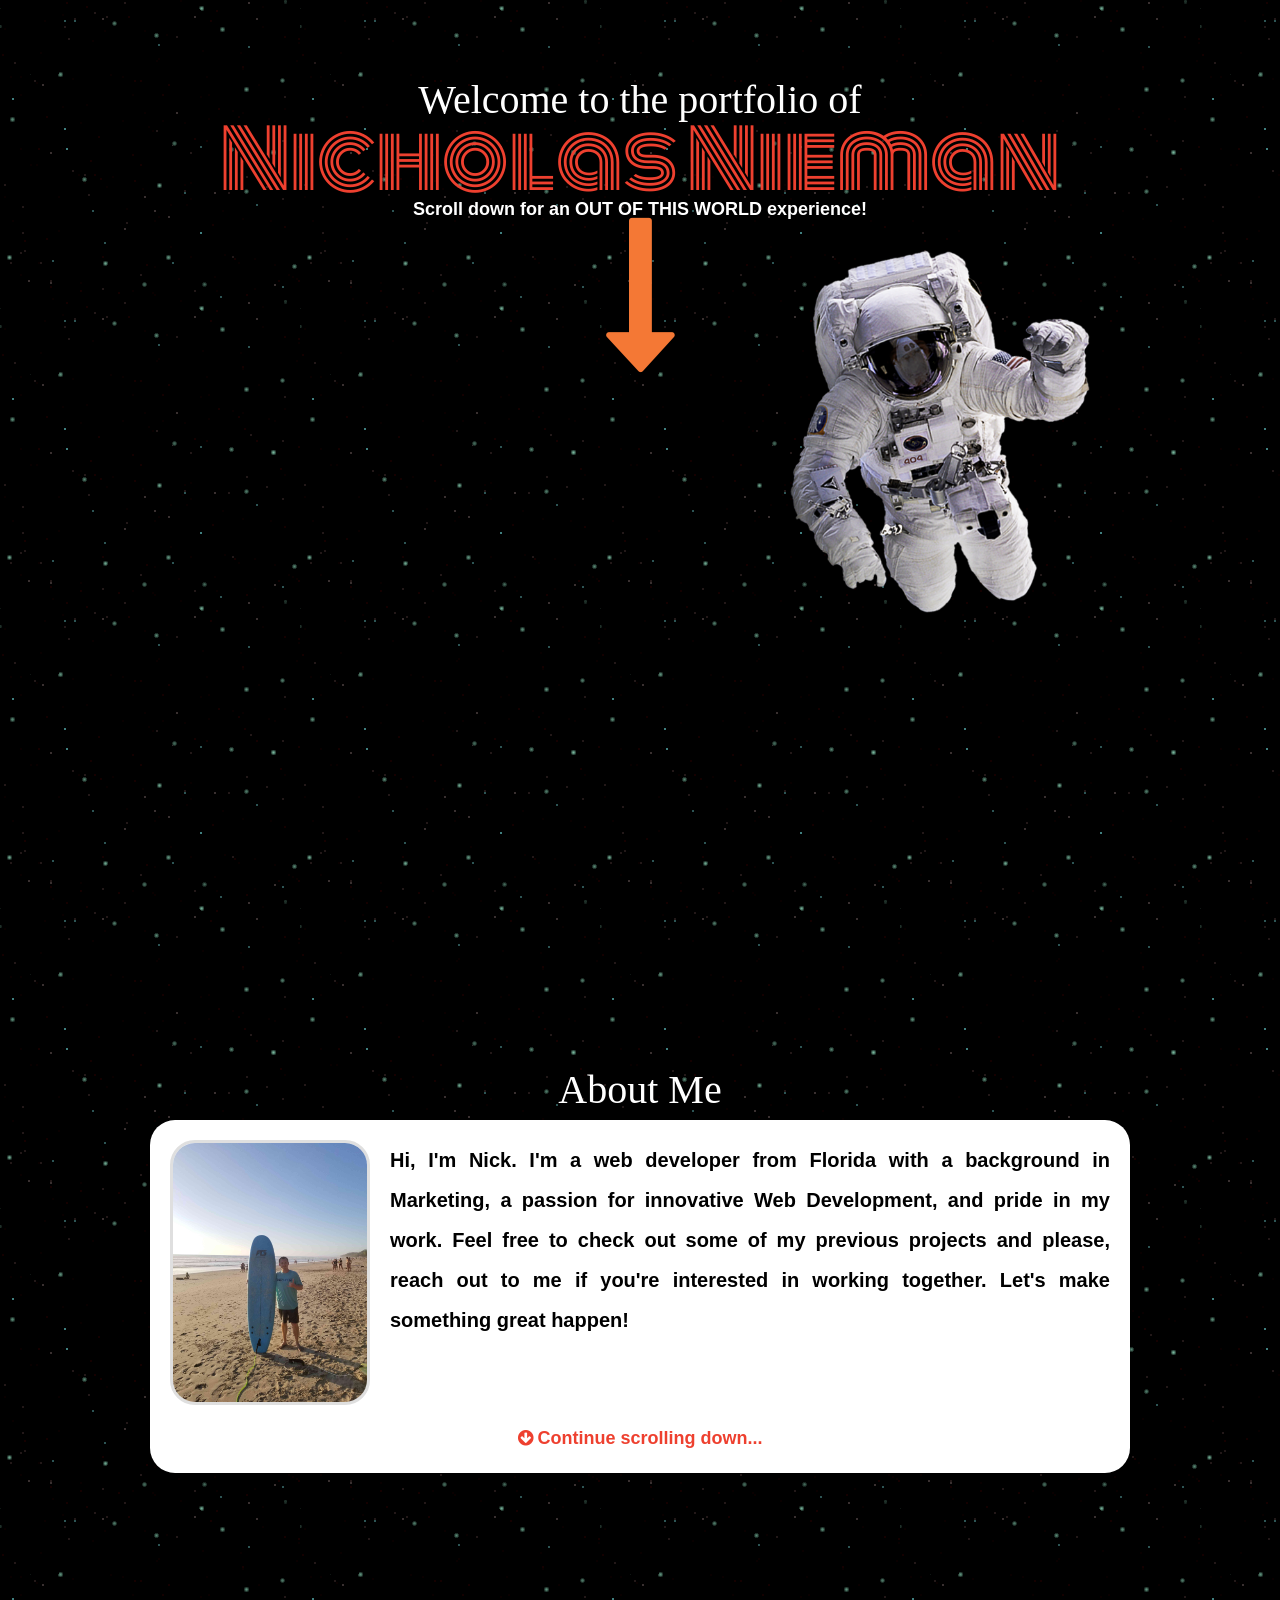
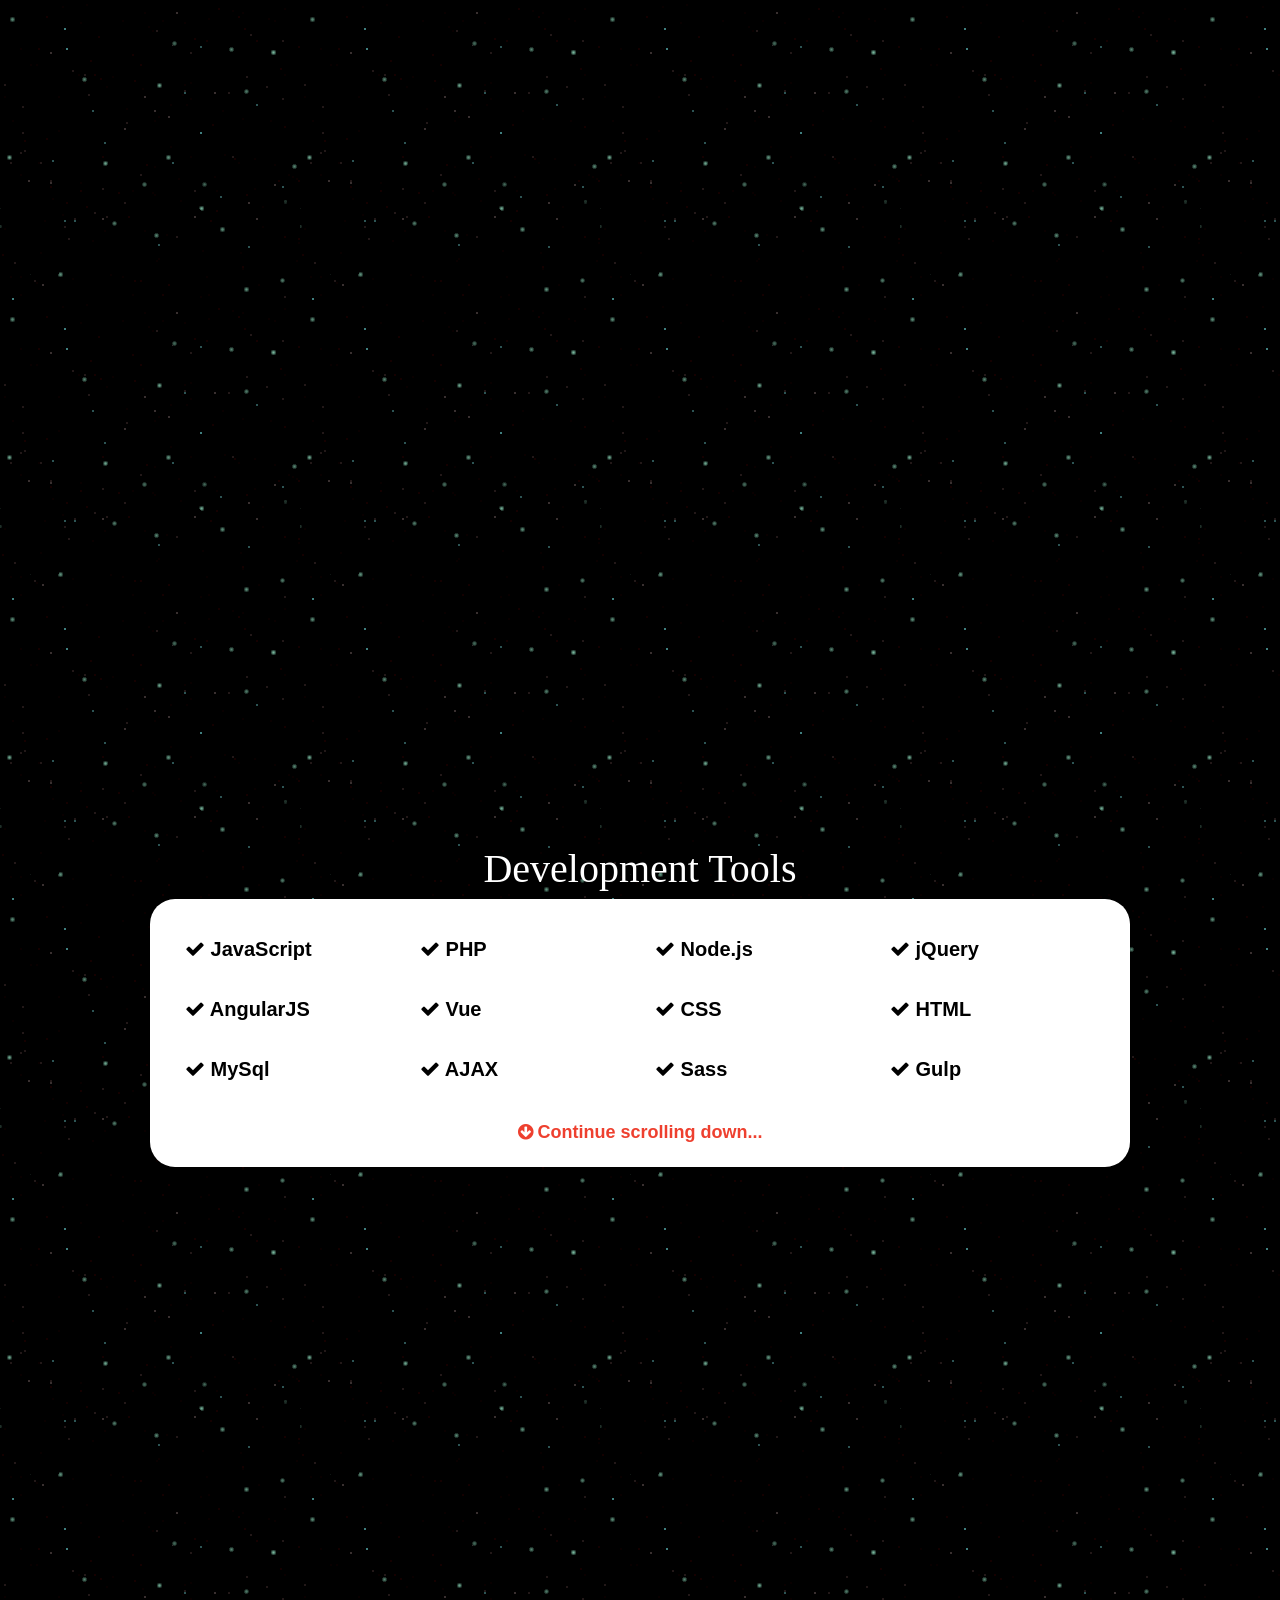
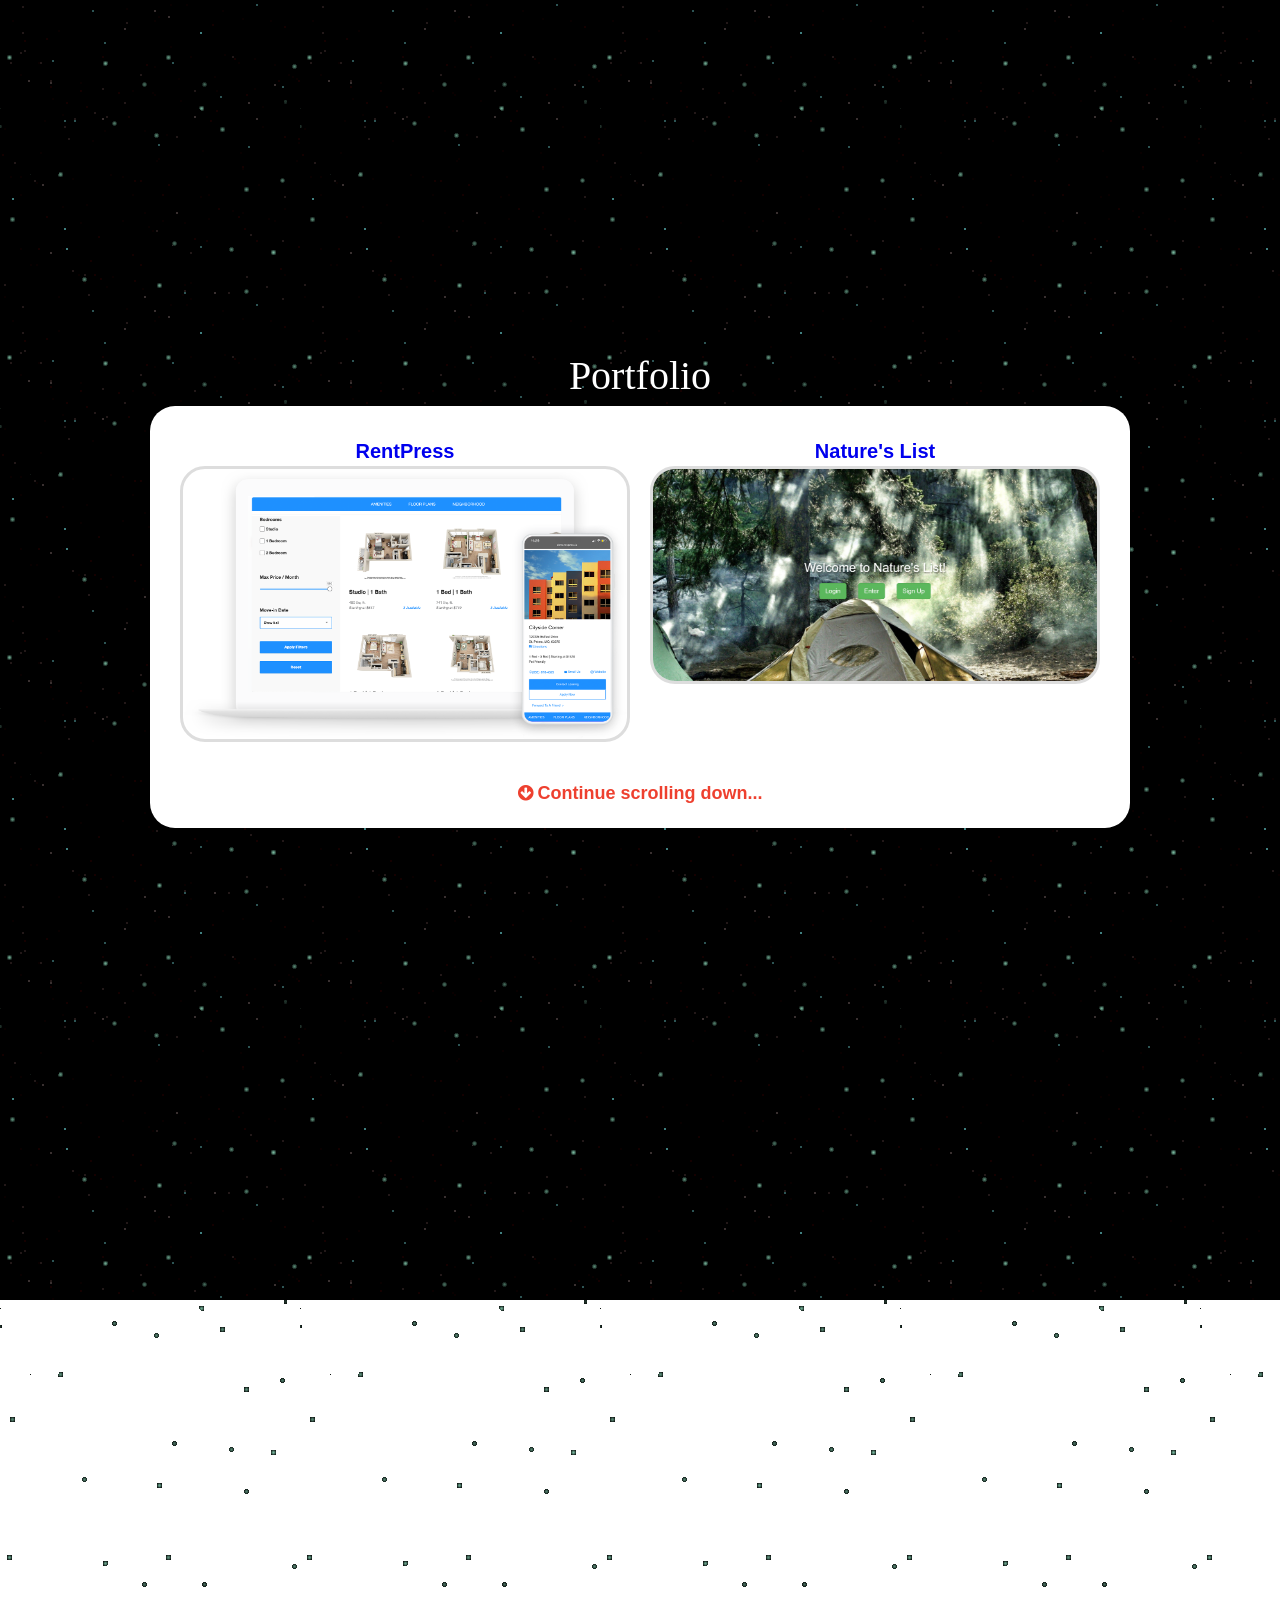
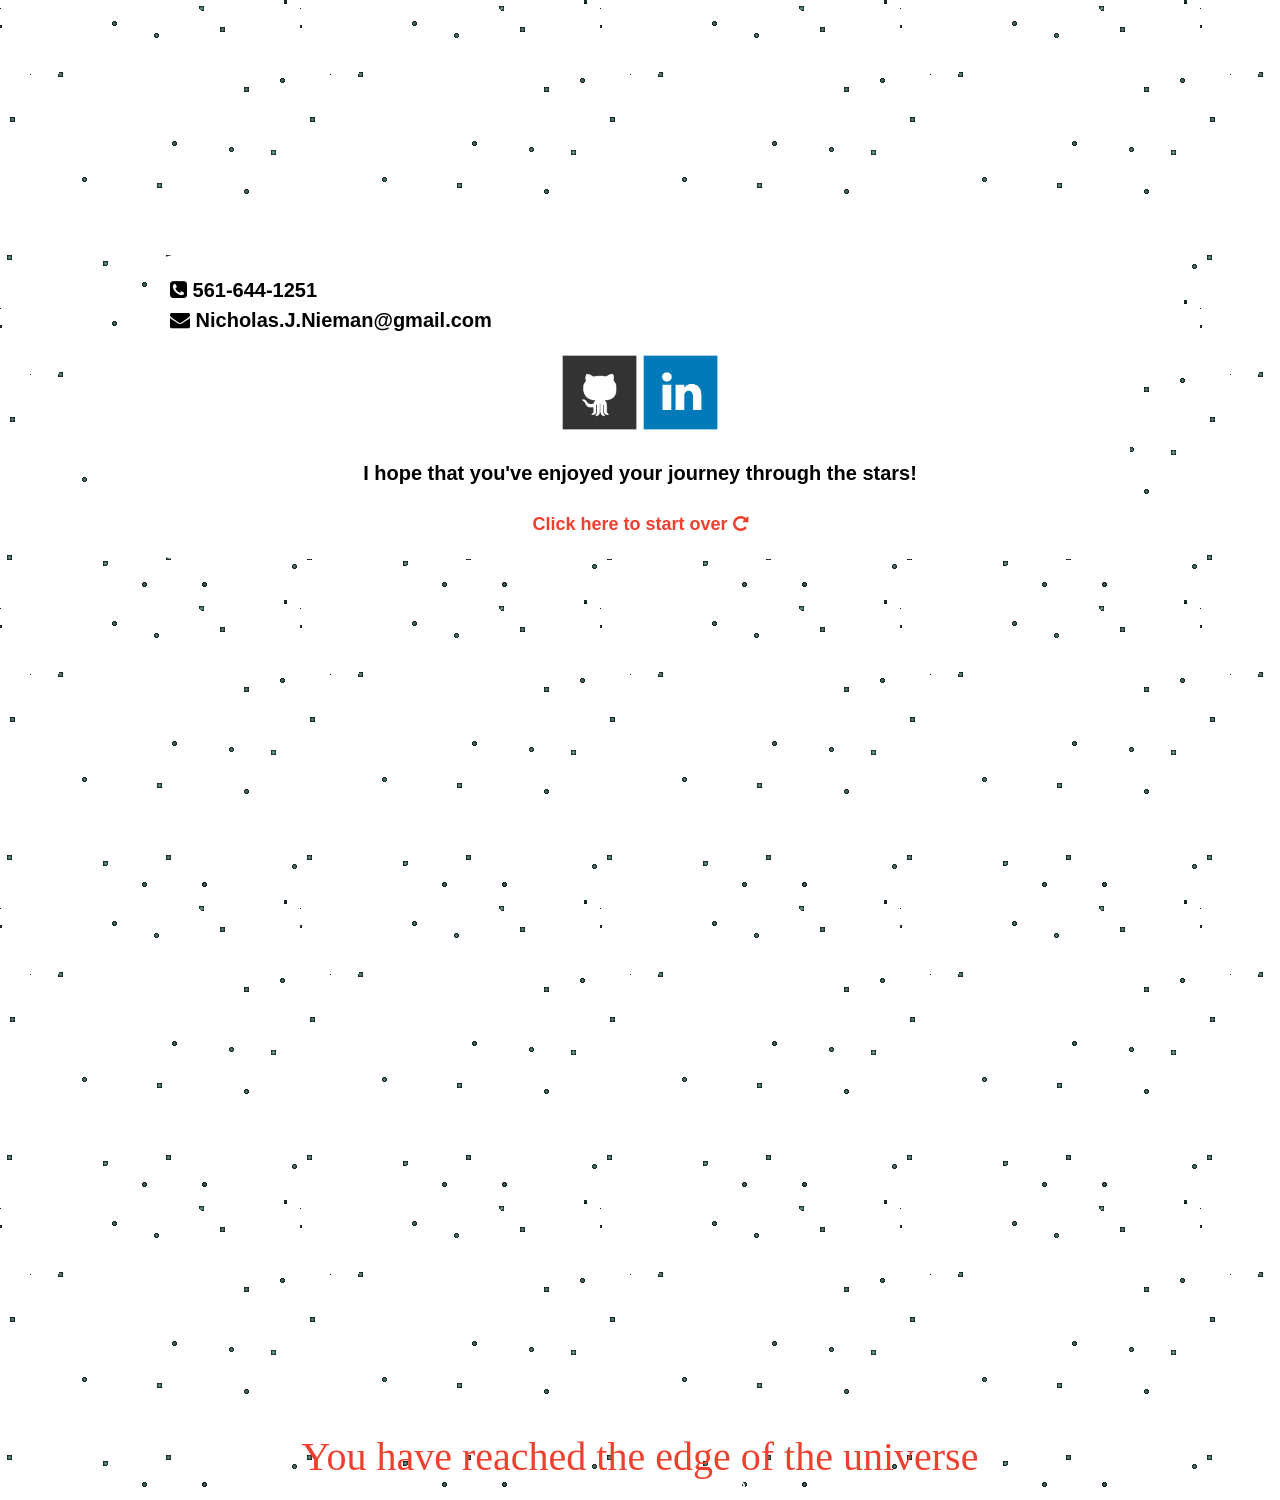
<file: index.html>
<!DOCTYPE html>
<html lang="en">

<head>
    <meta charset="UTF-8">
    <meta name="description" content="Welcome to the portfolio of Nicholas Nieman">
    <title> The Portfolio of Nicholas Nieman</title>
    <meta name="viewport" content="width=device-width, initial-scale=1.0, maximum-scale=1.0, user-scalable=no">
    <link rel="stylesheet" type="text/css" href="assets/css/reset.css">
    <link rel="stylesheet" href="https://fonts.googleapis.com/css?family=Baloo+Chettan|Monoton">
    <link rel="stylesheet" href="https://maxcdn.bootstrapcdn.com/font-awesome/4.7.0/css/font-awesome.min.css">
    <link rel="stylesheet" type="text/css" href="assets/css/style.css">
    <link rel="icon" type="text/css" href="assets/images/icon.ico">
</head>

<body>
    <div class="layer" id="l1"></div>
    <div class="layer" id="l2"></div>
    <div class="layer" id="l3">
        <img src="assets/images/shooting-star.png" id="shooting-star">
        <footer>
            <h2>You have reached the edge of the universe</h2>
            <p id="copyright">Copyright &copy; 2020 Nicholas Nieman</p>
        </footer>
    </div>
    <div class="layer" id="l4">
        <div class="container">
            <img src="assets/images/astronaut.png" id="astronaut" class="slide-left">
        </div>
    </div>
    <div class="layer">
        <div class="container">
            <h2 id="welcome" class="slide-right">Welcome to the portfolio of </h2>
            <h1 id="name" class="slide-left">Nicholas Nieman</h1>
            <div id=arrow-container class="slide-right">
                <p id="arrow-directions">Scroll down for an OUT OF THIS WORLD experience!</p>
                <span class="fa fa-long-arrow-down" id="arrow"></span>
            </div>
            <div id="bio">
                <h2>About Me</h2>
                <div class="info-box">
                    <div class="clearfix">
                        <img src="assets/images/profile.jpg" id="bio-image">
                        <p id="bio-description">Hi, I'm Nick. I'm a web developer from Florida with a background in Marketing, a passion for innovative Web Development, and pride in my work. Feel free to check out some of my previous projects and please, reach out to me if you're interested in working together. Let's make something great happen!</p>
                    </div>
                    <p class="directions"><span class="fa fa-arrow-circle-down"></span> Continue scrolling down...</p>
                </div>
            </div>
            <img src="assets/images/ufo.png" id="ufo">
            <div id="dev-tools">
                <h2>Development Tools</h2>
                <div class="info-box">
                    <div id="tool-display" class="clearfix">
                        <p class="tool"><span class="fa fa-check"></span> JavaScript</p>
                        <p class="tool"><span class="fa fa-check"></span> PHP</p>
                        <p class="tool"><span class="fa fa-check"></span> Node.js</p>
                        <p class="tool"><span class="fa fa-check"></span> jQuery</p>
                        <p class="tool"><span class="fa fa-check"></span> AngularJS</p>
                        <p class="tool"><span class="fa fa-check"></span> Vue</p>
                        <p class="tool"><span class="fa fa-check"></span> CSS</p>
                        <p class="tool"><span class="fa fa-check"></span> HTML</p>
                        <p class="tool"><span class="fa fa-check"></span> MySql</p>
                        <p class="tool"><span class="fa fa-check"></span> AJAX</p>
                        <p class="tool"><span class="fa fa-check"></span> Sass</p>
                        <p class="tool"><span class="fa fa-check"></span> Gulp</p>
                    </div>
                    <p class="directions"><span class=" fa fa-arrow-circle-down"></span> Continue scrolling down...</p>
                </div>
            </div>
            <img src="assets/images/rocket.png" id="rocket">
            <div id="portfolio">
                <h2>Portfolio</h2>
                <div class="info-box grid">
               <div class="project">
                    <a href="https://wordpress.org/plugins/rentpress/" target="_blank">
                        <h3>RentPress</h3>
                        <img src="assets/images/rentpress.png" class="thumbnail">
                    </a>
                </div>
                <div class="project">
                        <a href="https://natureslist.herokuapp.com" target="_blank">
                            <h3>Nature's List</h3>
                            <img src="assets/images/natures-list.jpg" class="thumbnail">
                        </a>
                    </div>
                    <p class="directions"><span class="fa fa-arrow-circle-down"></span> Continue scrolling down...</p>
                </div>
            </div>
            <img src="assets/images/x-wing.png" id="x-wing">
            <div id="contact">
                <h2>Connect with Me</h2>
                <div class="info-box">
                    <div id="contact-1">
                        <ul>
                            <li><span class="fa fa-phone-square"></span> 561-644-1251</li>
                            <li><span class="fa fa-envelope"></span> Nicholas.J.Nieman@gmail.com</li>
                        </ul>
                    </div>
                    <div id="contact-2">
                        <a href="https://github.com/nicholasnieman" target="_blank"><img src="assets/images/github.png" class="social"></a>
                        <a href="https://www.linkedin.com/in/nicholas-nieman-33bb98aa/" target="_blank"><img src="assets/images/linkedin.png" class="social"></a>
                    </div>
                    <p id="final-message">I hope that you've enjoyed your journey through the stars!</p>
                    <a href="" id="restart">Click here to start over <span class="fa fa-repeat"></span></a>
                </div>
            </div>
            <img src="assets/images/tiefighter.png" id="tie-fighter">
        </div>
    </div>
    <script type="text/javascript" src="assets/javascript/logic.js"></script>
</body>

</html>
</file>
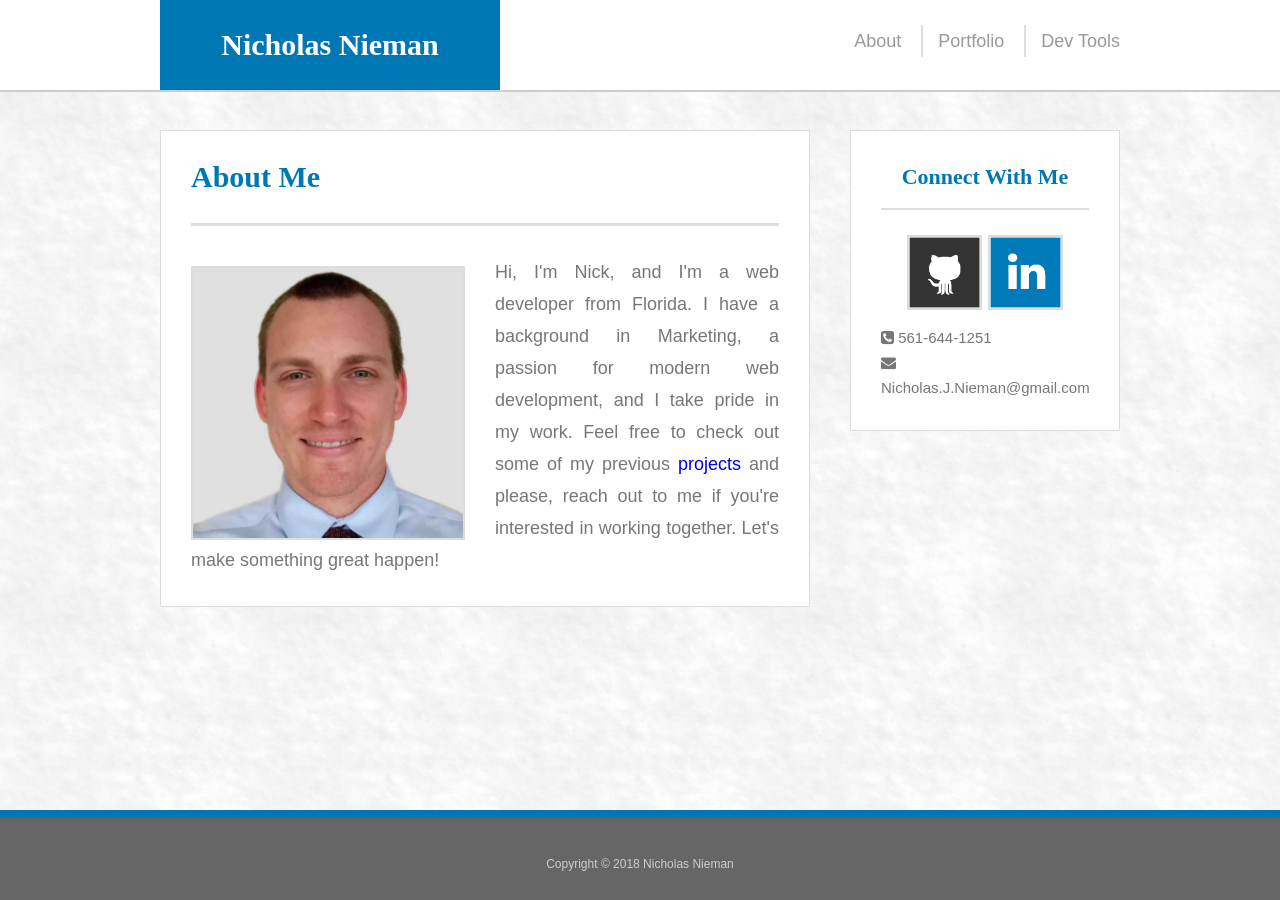
<file: projects/basic-portfolio/index.html>
<!DOCTYPE html>
<html lang="en">

<head>
    <meta charset="UTF-8">
    <meta name="description" content="Welcome to the portfolio of Nicholas Nieman">
    <title>About | Nicholas Nieman</title>
    <meta name="viewport" content="width=device-width, initial-scale=1.0">
    <link rel="stylesheet" type="text/css" href="assets/css/reset.css">
    <link rel="stylesheet" href="https://maxcdn.bootstrapcdn.com/font-awesome/4.7.0/css/font-awesome.min.css">
    <link rel="stylesheet" type="text/css" href="assets/css/style.css">
    <link rel="icon" type="text/css" href="assets/images/icon.ico">
</head>

<body>
    <header>
        <div class="container">
            <a id="logo" href="index.html">Nicholas Nieman</a>
            <nav>
                <a href="index.html">About</a>
                <a href="portfolio.html">Portfolio</a>
                <a href="tools.html">Dev Tools</a>
            </nav>
        </div>
    </header>
    <div id="main-container" class="container clearfix">
        <section id="main-section">
            <h1>About Me</h1>
            <img src="assets/images/bio-image.jpg" id="bio-image">
            <p id="bio-description">Hi, I'm Nick, and I'm a web developer from Florida. I have a background in Marketing, a passion for modern web development, and I take pride in my work. Feel free to check out some of my previous <a href="portfolio.html">projects</a> and please, reach out to me if you're interested in working together. Let's make something great happen!</p>
        </section>
        <section id="sidebar">
            <h2>Connect With Me</h2>
            <a href="https://github.com/nicholasnieman" target="_blank"><img class="social" src="assets/images/github-128.png" /></a>
            <a href="https://www.linkedin.com/in/nicholas-nieman-33bb98aa/" target="_blank"><img class="social" src="assets/images/linkedin-128.png" /></a>
            <ul>
                <li><span class="fa fa-phone-square"></span> 561-644-1251</li>
                <li><span class="fa fa-envelope"></span> Nicholas.J.Nieman@gmail.com</li>
            </ul>
        </section>
    </div>
    <footer>
        <div>Copyright &copy; 2018 Nicholas Nieman</div>
    </footer>
</body>
</file>
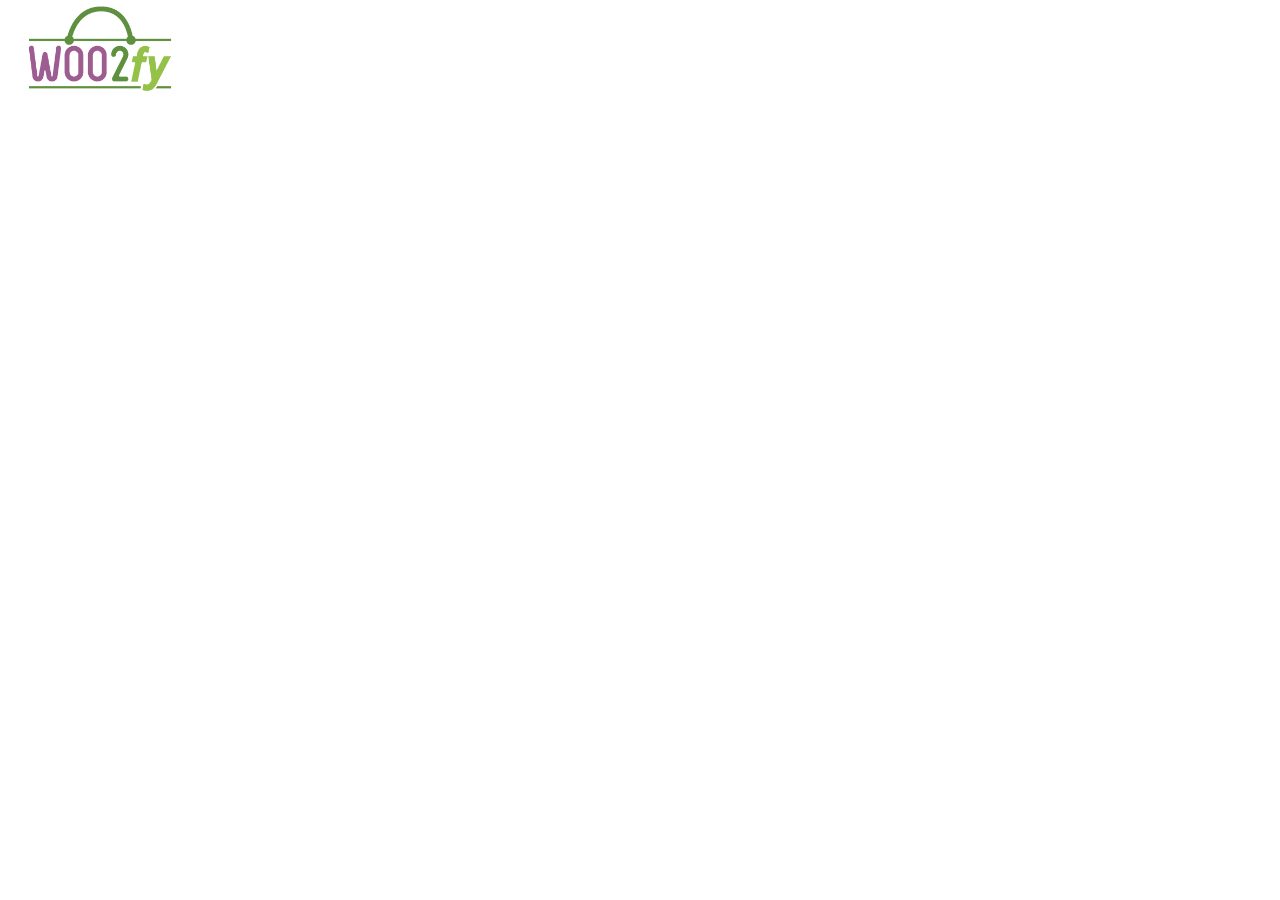
<file: projects/woo2fy/index.html>
<!DOCTYPE html>
<html>
	<head>
		<meta charset="utf-8">
		<meta http-equiv="X-UA-Compatible" content="IE=edge">
		<meta name="viewport" content="width=device-width, initial-scale=1.0">
		<title>Woo2fy</title>
		<meta name="keywords" content="">
	    <meta name="description" content="">
	    <link rel="icon" href="assets/images/icon.ico" />
	    <link rel="apple-touch-icon" href="assets/images/icon.ico">
	    <link rel="stylesheet" href="assets/css/reset.css">
	    <link rel="stylesheet" href="assets/css/style.css">
	</head>
	<body>
<img style="width:200px;" src="assets/images/logo.png">	
<script src="assets/javascript/logic.js"></script>
	</body>
</html>
</file>
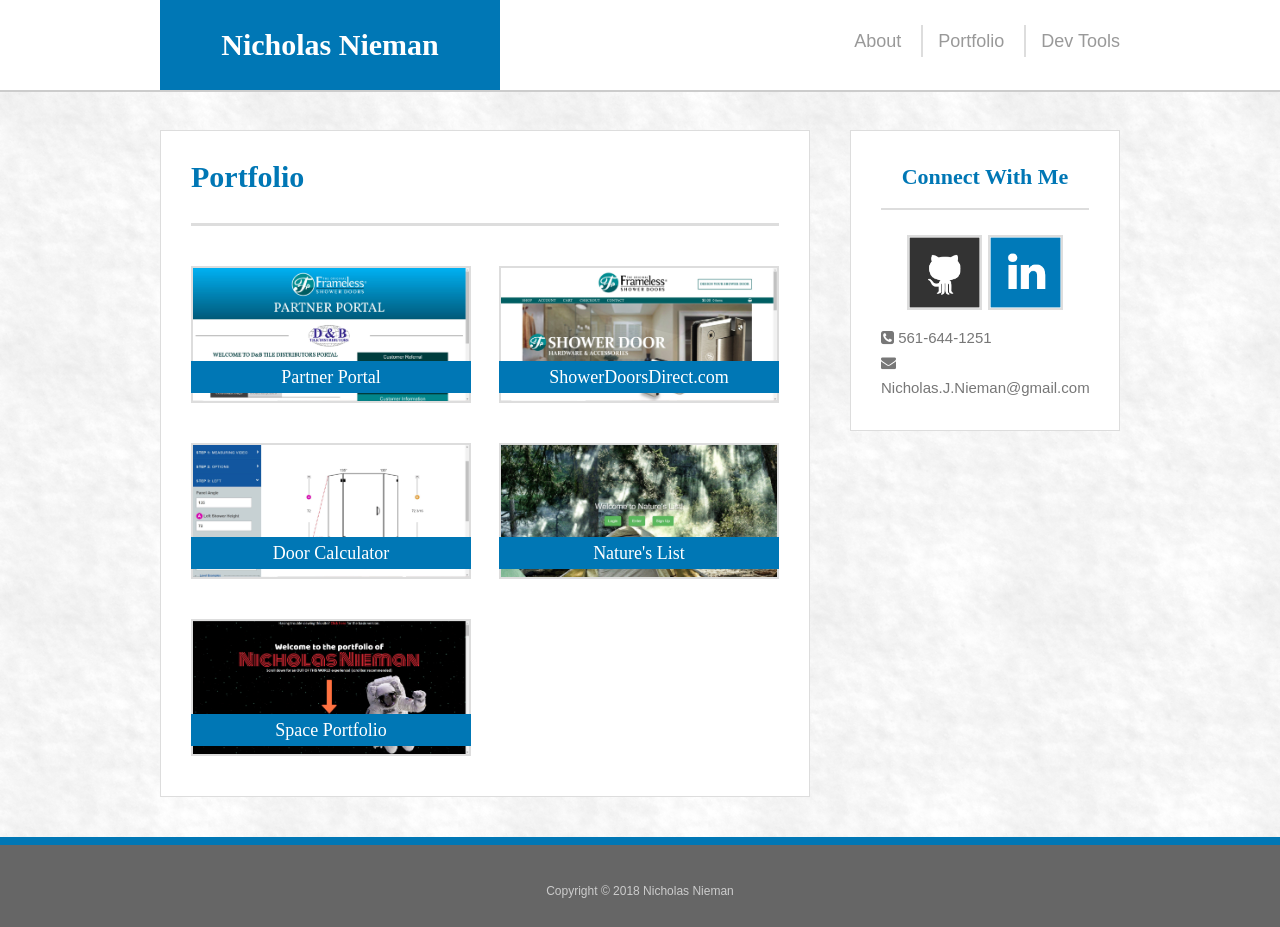
<file: projects/basic-portfolio/portfolio.html>
<!DOCTYPE html>
<html lang="en">

<head>
    <meta charset="UTF-8">
    <title>About | Nicholas Nieman</title>
    <meta name="viewport" content="width=device-width, initial-scale=1.0">
    <link rel="stylesheet" type="text/css" href="assets/css/reset.css">
    <link rel="stylesheet" href="https://maxcdn.bootstrapcdn.com/font-awesome/4.7.0/css/font-awesome.min.css">
    <link rel="stylesheet" type="text/css" href="assets/css/style.css">
    <link rel="icon" type="text/css" href="assets/images/icon.ico">
</head>

<body>
    <header>
        <div class="container">
            <a id="logo" href="index.html">Nicholas Nieman</a>
            <nav>
                <a href="index.html">About</a>
                <a href="portfolio.html">Portfolio</a>
                <a href="tools.html">Dev Tools</a>
            </nav>
        </div>
    </header>
    <div id="main-container" class="container clearfix">
        <section id="main-section">
            <h1>Portfolio</h1>
            <div id="portfolio">
                <div class="example">
                    <a href="https://framelessshowerdoors.com/db" target="_blank">
                        <img src="assets/images/partner-portal.JPG">
                        <h3>Partner Portal</h3>
                    </a>
                </div>
                <div class="example">
                    <a href="https://showerdoorsdirect.com" target="_blank">
                        <img src="assets/images/shower-doors-direct.JPG" class="thumbnail">
                        <h3>ShowerDoorsDirect.com</h3>
                    </a>
                </div>
                <div class="example">
                    <img src="assets/images/door-calculator.JPG" class="thumbnail">
                    <h3>Door Calculator</h3>
                </div>
                <div class="example">
                    <a href="https://natureslist.herokuapp.com" target="_blank">
                        <img src="assets/images/natures-list.jpg" class="thumbnail">
                        <h3>Nature's List</h3>
                    </a>
                </div>                
                <div class="example">
                    <a href="http://nicholasnieman.com" target="_blank">
                        <img src="assets/images/space-portfolio.JPG" class="thumbnail">
                        <h3>Space Portfolio</h3>
                    </a>
                </div>
            </div>
        </section>
        <section id="sidebar">
            <h2>Connect With Me</h2>
            <a href="https://github.com/nicholasnieman" target="_blank"><img class="social" src="assets/images/github-128.png" /></a>
            <a href="https://www.linkedin.com/in/nicholas-nieman-33bb98aa/" target="_blank"><img class="social" src="assets/images/linkedin-128.png" /></a>
            <ul>
                <li><span class="fa fa-phone-square"></span> 561-644-1251</li>
                <li><span class="fa fa-envelope"></span> Nicholas.J.Nieman@gmail.com</li>
            </ul>
        </section>
    </div>
    <footer>
        <div>Copyright &copy; 2018 Nicholas Nieman</div>
    </footer>
</body>

</html>
</file>
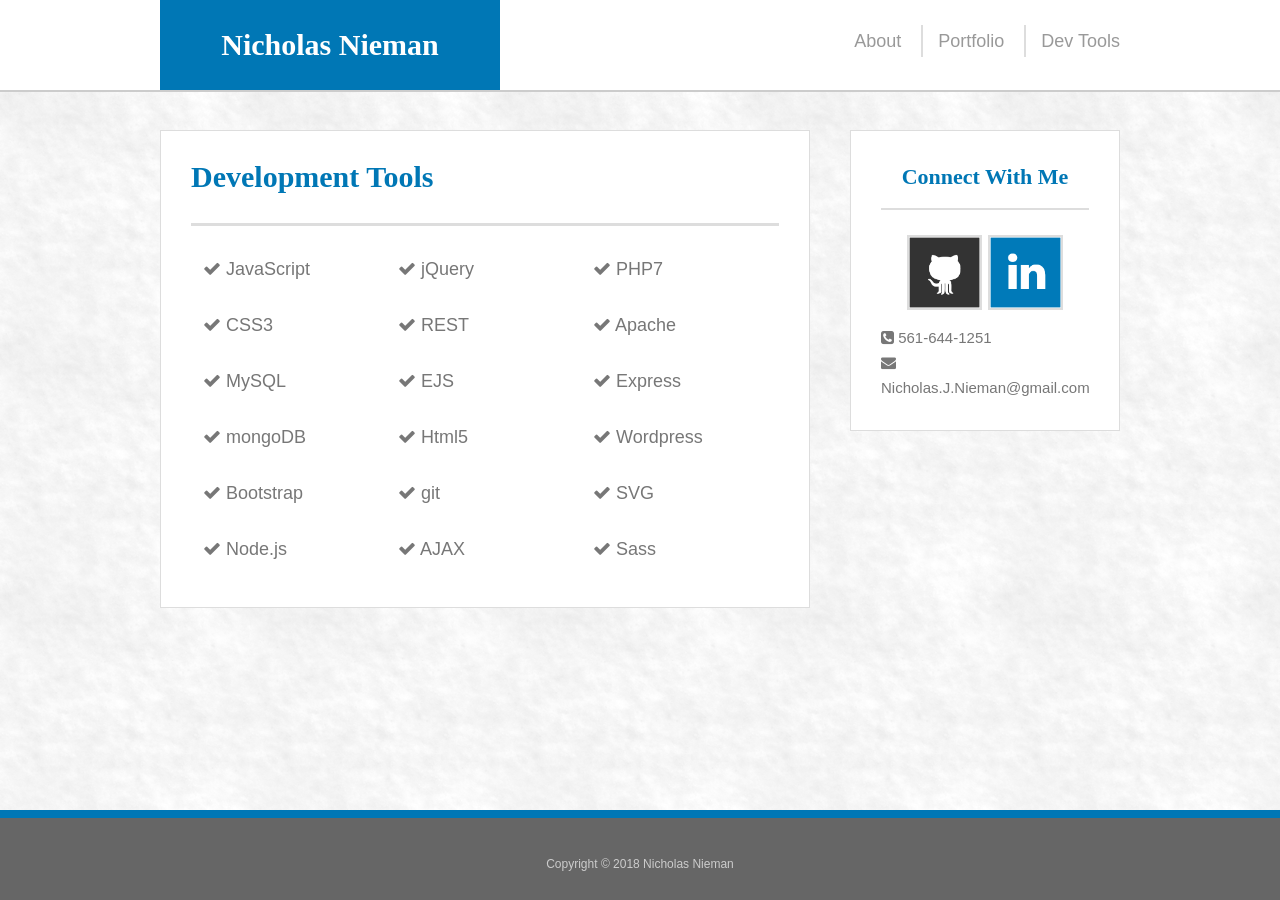
<file: projects/basic-portfolio/tools.html>
<!DOCTYPE html>
<html lang="en">

<head>
    <meta charset="UTF-8">
    <title>About | Nicholas Nieman</title>
    <meta name="viewport" content="width=device-width, initial-scale=1.0">
    <link rel="stylesheet" type="text/css" href="assets/css/reset.css">
    <link rel="stylesheet" href="https://maxcdn.bootstrapcdn.com/font-awesome/4.7.0/css/font-awesome.min.css">
    <link rel="stylesheet" type="text/css" href="assets/css/style.css">
    <link rel="icon" type="text/css" href="assets/images/icon.ico">
</head>

<body>
    <header>
        <div class="container">
            <a id="logo" href="index.html">Nicholas Nieman</a>
            <nav>
                <a href="index.html">About</a>
                <a href="portfolio.html">Portfolio</a>
                <a href="tools.html">Dev Tools</a>
            </nav>
        </div>
    </header>
    <div id="main-container" class="container clearfix">
        <section id="main-section">
            <h1>Development Tools</h1>
            <div id="tool-display" class="clearfix">
                <p class="tool"><span class="fa fa-check"></span> JavaScript</p>
                <p class="tool"><span class="fa fa-check"></span> jQuery</p>
                <p class="tool"><span class="fa fa-check"></span> PHP7</p>
                <p class="tool"><span class="fa fa-check"></span> CSS3</p>
                <p class="tool"><span class="fa fa-check"></span> REST</p>
                <p class="tool"><span class="fa fa-check"></span> Apache</p>
                <p class="tool"><span class="fa fa-check"></span> MySQL</p>
                <p class="tool"><span class="fa fa-check"></span> EJS</p>
                <p class="tool"><span class="fa fa-check"></span> Express</p>
                <p class="tool"><span class="fa fa-check"></span> mongoDB</p>
                <p class="tool"><span class="fa fa-check"></span> Html5</p>
                <p class="tool"><span class="fa fa-check"></span> Wordpress</p>
                <p class="tool"><span class="fa fa-check"></span> Bootstrap</p>
                <p class="tool"><span class="fa fa-check"></span> git</p>
                <p class="tool"><span class="fa fa-check"></span> SVG</p>
                <p class="tool"><span class="fa fa-check"></span> Node.js</p>
                <p class="tool"><span class="fa fa-check"></span> AJAX</p>
                <p class="tool"><span class="fa fa-check"></span> Sass</p>
            </div>
        </section>
        <section id="sidebar">
            <h2>Connect With Me</h2>
            <a href="https://github.com/nicholasnieman" target="_blank"><img class="social" src="assets/images/github-128.png" /></a>
            <a href="https://www.linkedin.com/in/nicholas-nieman-33bb98aa/" target="_blank"><img class="social" src="assets/images/linkedin-128.png" /></a>
            <ul>
                <li><span class="fa fa-phone-square"></span> 561-644-1251</li>
                <li><span class="fa fa-envelope"></span> Nicholas.J.Nieman@gmail.com</li>
            </ul>
        </section>
    </div>
    <footer>
        <div>Copyright &copy; 2018 Nicholas Nieman</div>
    </footer>
</body>

</html>
</file>
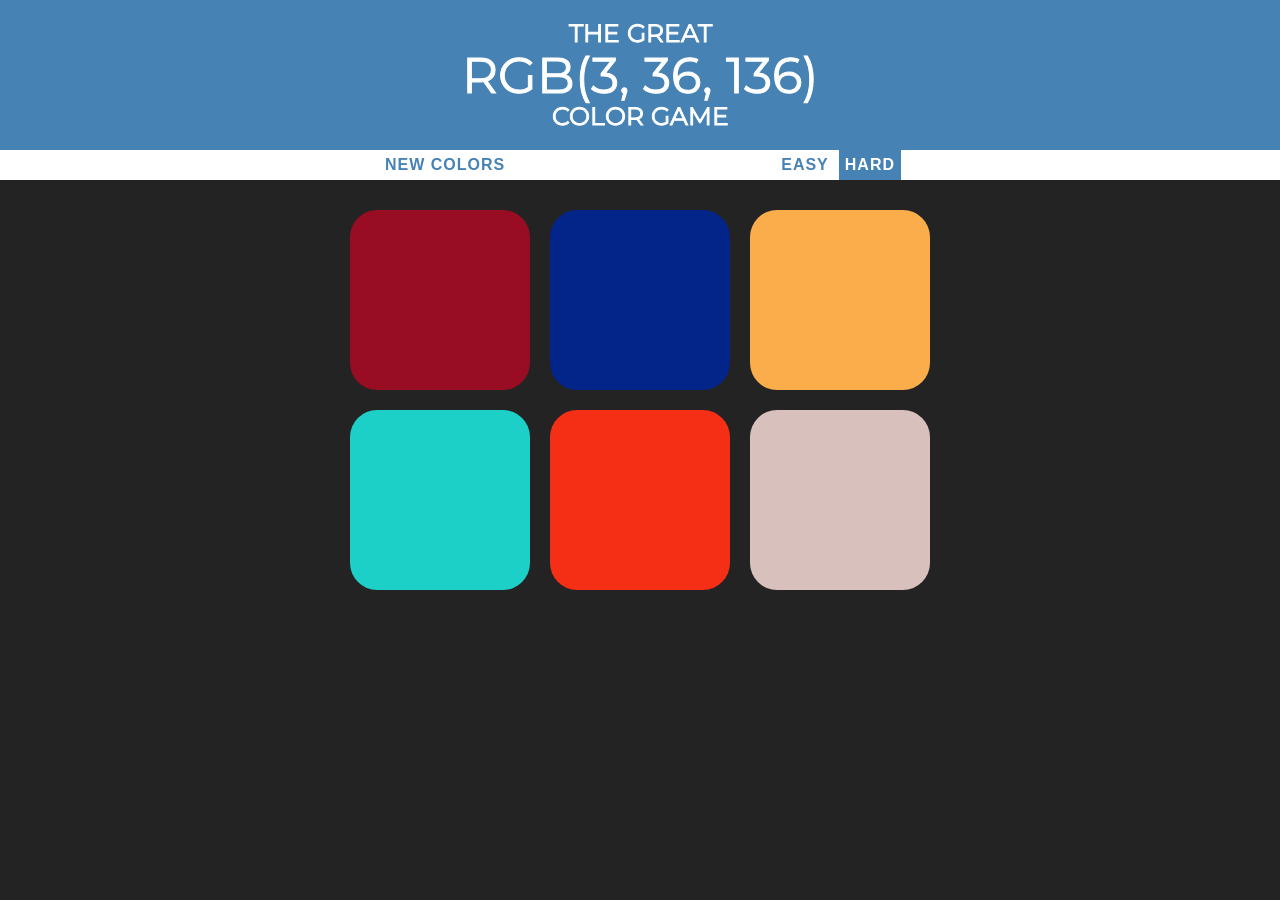
<file: projects/color-game/color-game.html>
<!DOCTYPE html>
<html lang="en">

<head>
    <meta charset="UTF-8">
    <title>Color Game</title>
    <link rel="stylesheet" href="assets/css/reset.css">
    <link href="https://fonts.googleapis.com/css?family=Montserrat" rel="stylesheet">
    <link rel="stylesheet" href="assets/css/colorGame.css">
</head>

<body>
    <h1>
        The Great
        <br>
        <span id="colorDisplay">RGB</span> 
        <br>
        Color Game
    </h1>
    <div id="stripe">
        <button id="reset">New Colors</button>
        <span id="message"></span>
        <button class="mode">Easy</button>
        <button class="mode selected">Hard</button>
    </div>
    <div id="container">
        <div class="square"></div>
        <div class="square"></div>
        <div class="square"></div>
        <div class="square"></div>
        <div class="square"></div>
        <div class="square"></div>
    </div>
    <script type="text/javascript" src="assets/javascript/colorGame.js"></script>
</body>

</html>
</file>
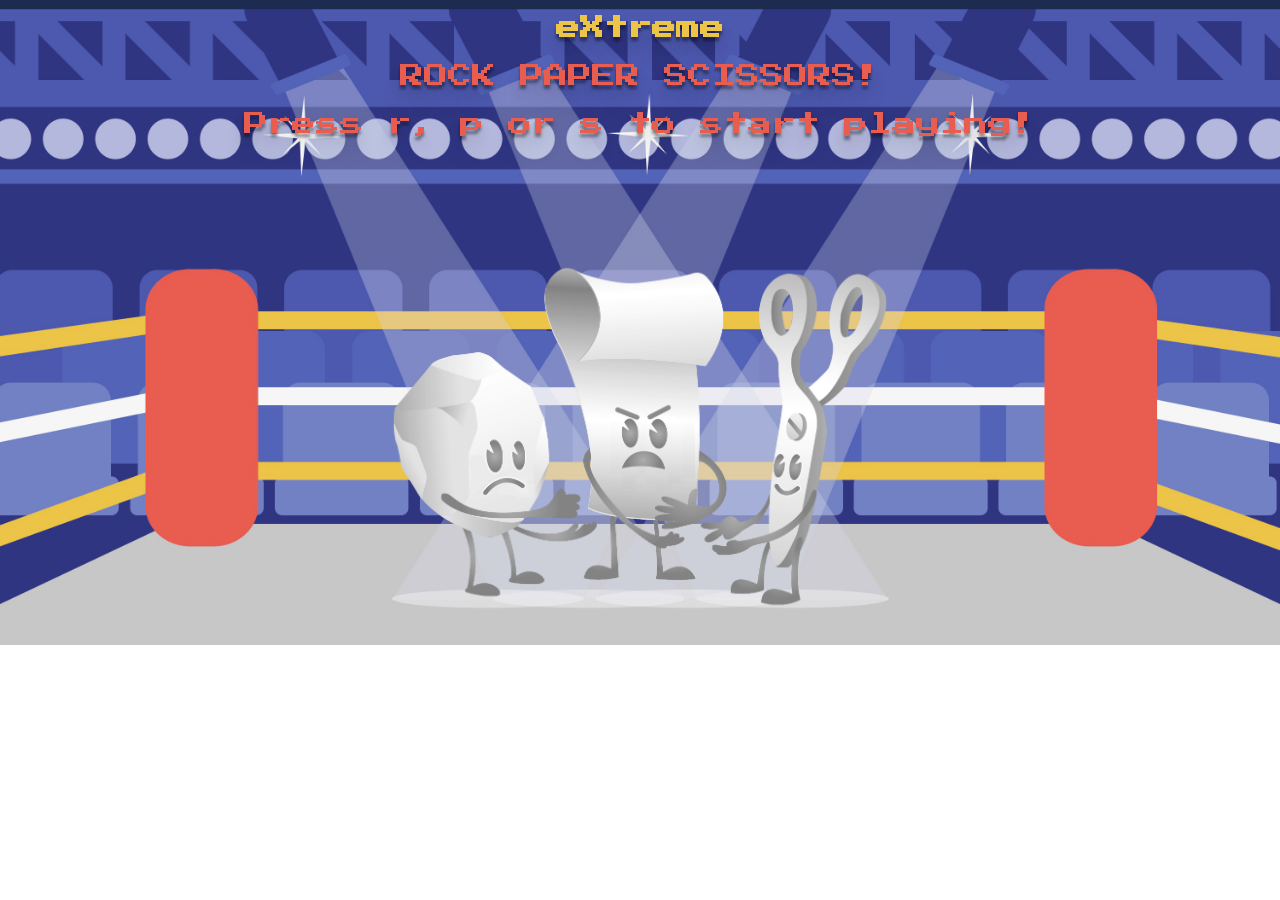
<file: projects/extremerps/eXtremeRPS.html>
<!DOCTYPE html>
<html lang="en-us">
	<head>
	    <meta charset="UTF-8">
	    <title>eXtreme RPS!</title>
	    <link href="https://fonts.googleapis.com/css?family=Press+Start+2P" rel="stylesheet">
	    <link rel="stylesheet" href="assets/css/style.css">
	</head>
	<h1>eXtreme</h1>
	<p>ROCK PAPER SCISSORS!</p>
	<body>
	    <div id="game">
	        <p>Press r, p or s to start playing!</p>
	    </div>
	    <img src="assets/images/characters.png" id="characters">
	    <script src="assets/javascript/logic.js"></script>
	</body>
</html>
</file>
<file: assets/css/style.css>
* {
    box-sizing: border-box;
}

html,
body {
    min-height: 100%;
    font-size: 20px;
}

body {
    font-family: "Calibri", "Helvetica Neue", Helvetica, sans-serif;
    text-align: center;
    overflow-y: scroll;
    overflow-x: hidden;
    color: #000000;
}

footer {
    position: absolute;
    bottom: 0;
    width: 100%;
    margin-bottom: .25em;
}

footer h2 {
    color: #ee402f;
}

h2 {
    color: #ffffff;
    font-family: 'Baloo Chettan', cursive;
    font-size: 2em;
}

a {
    text-decoration: none;
}

h3 {
    font-weight: 600;
    font-family: "Calibri", "Helvetica Neue", Helvetica, sans-serif;
}

/*======================================================
============CLASSES=====================================
======================================================*/

.directions {
    color: #ee402f;
    margin: 1em auto 0 auto;
    font-size: .9em;
    width: 100%;
}

.layer {
    width: 100%;
    height: 500%;
    position: absolute;
}

.info-box {
    line-height: 1.5em;
    background-color: #ffffff;
    border-radius: 25px;
    font-weight: 600;
    padding: 1em;
    display: block;
    margin-top: .5em;
}

.container {
    max-width: 980px;
    height: 100%;
    margin: 0 auto;
    clear: both;
}

.grid {
    display: flex;
    flex-wrap: wrap;
}

.clearfix:after {
    content: "";
    display: block;
    clear: both;
}

.tool {
    width: 235px;
    padding: 15px;
    text-align: left;
    float: left;
}

.project {
    opacity: 1;
    position: relative;
    margin: 10px;
}

.project:hover {
    opacity: .8;
}

.thumbnail {
    width: 450px;
    border-radius: 25px;
    border: 3px solid #ddd;
    cursor: pointer;
}

.social {
    width: 75px;
    margin: 20px auto;
}

.social:hover {
    cursor: pointer;
    opacity: .8;
}

.slide-left {
    position: relative;
    animation: slide-left .6s linear forwards;
}

.slide-right {
    position: relative;
    animation: slide-right .8s linear forwards;
}

.tie-fighter-fly {
    position: relative;
    animation: tie-fighter 2s linear forwards;
}

.x-wing-fly {
    position: relative;
    animation: x-wing 2s linear forwards;
}

.ufo-fly {
    position: relative;
    animation: ufo-fly 2.5s cubic-bezier(0, 1.54, 1, -0.18) forwards;
}

.rocket-blast {
    animation: rocket-blast 1s cubic-bezier(0.63, 0.03, 1, 1) forwards;
}

/*======================================================
============IDs=========================================
======================================================*/

#l1 {
    background-color: #000000;
}

#l2 {
    background: url("../images/space1.png");
}

#l3 {
    background: url("../images/space2.png");
    height: 700%;
}

#basic-portfolio {
    color: #ffffff;
    font-size: .9em;
    margin: 0;
}

#basic-redirect {
    text-decoration: none;
    color: #ee402f;
}

#welcome {
    margin-top: 80px;
}

#name {
    font-size: 4em;
    color: #ee402f;
    font-family: 'Monoton', cursive;
}

#arrow-container {
    height: 250px;
    margin: 0 auto;
}

#arrow-directions {
    color: #ffffff;
    font-size: .9em;
    font-weight: 600;
}

#arrow {
    font-size: 8em;
    color: #f47835;
    animation: arrow 2s ease-in-out .8s infinite;
}

#astronaut {
    position: relative;
    width: 300px;
    margin-top: 250px;
    margin-left: 600px;
}

#bio {
    margin: 620px auto 0 auto;
    max-width: 980px;
    visibility: hidden;
}

#bio-image {
    width: 200px;
    border-radius: 25px;
    float: left;
    margin-right: 20px;
    border: 3px solid #dfdfdf;
}

#bio-description {
    text-align: justify;
    line-height: 2;
}

#rocket {
    margin-top: 700px;
    width: 250px;
}

#dev-tools {
    margin-top: 250px;
    visibility: hidden;
}

#tool-display {
    margin: 0 auto;
}

#ufo {
    margin-top: 400px;
    visibility: hidden;
    width: 800;
}

#tie-fighter {
    visibility: hidden;
    margin-top: 200px;
}

#x-wing {
    visibility: hidden;
    margin-top: 200px;
}

#shooting-star {
    position: relative;
    visibility: hidden;
    top: 115px;
    animation: shooting-star .8s linear .8s forwards;
}

#contact {
    visibility: hidden;
    margin-top: 250px;
}

#contact-1 {
    text-align: left;
}

#final-message {
    margin: 0 auto 1em 0;
}

#restart {
    text-decoration: none;
    color: #ee402f;
    font-size: .9em;
}

#copyright {
    color: #ffffff;
    font-size: .9em;
}

/*======================================================
============KEYFRAMES===================================
======================================================*/

@keyframes shooting-star {
    from {
        right: 1100px;
        visibility: hidden;
    }
    to {
        right: -1100px;
        visibility: visible;
    }
}

@keyframes slide-left {
    from {
        left: 800px;
        visibility: hidden;
    }
    to {
        left: 0;
        visibility: visible;
    }
}

@keyframes slide-right {
    from {
        right: 800px;
    }
    to {
        right: 0;
    }
}

@keyframes arrow {
    from {
        margin-top: 0;
    }
    to {
        margin-top: 50px;
    }
}

@keyframes rocket-blast {
    from {
        margin-top: 700px;
        margin-bottom: 0;
        visibility: visible;
    }
    to {
        margin-top: 0;
        margin-bottom: 200px;
        visibility: hidden;
    }
}

@keyframes ufo-fly {
    from {
        right: -1100px;
        visibility: hidden;
        width: 50px
    }
    to {
        right: 1100px;
        visibility: visible;
        width: 800px;
    }
}

@keyframes tie-fighter {
    from {
        left: -1100px;
        visibility: hidden;
        width: 30px
    }
    to {
        left: 1100px;
        visibility: visible;
        width: 480px;
    }
}

@keyframes x-wing {
    from {
        left: -1100px;
        visibility: hidden;
        width: 50px
    }
    to {
        left: 1100px;
        visibility: visible;
        width: 800px;
    }
}

/*======================================================
=============MEDIA=QUERIES==============================
======================================================*/

@media only screen and (min-width: 1366px) {
    @keyframes shooting-star {
        from {
            right: 2000px;
            visibility: hidden;
        }
        to {
            right: -2000px;
            visibility: visible;
        }
    }
    @keyframes ufo-fly {
        from {
            right: -2000px;
             visibility: hidden;
             width: 50px
        }
        to {
            right: 2000px;
            visibility: visible;
            width: 800px;
        }
    }
    @keyframes tie-fighter {
        from {
            left: -2000px;
             visibility: hidden;
             width: 30px
        }
        to {
            left: 2000px;
            visibility: visible;
            width: 480px;
        }
    }
    @keyframes x-wing {
        from {
            left: -2000px;
             visibility: hidden;
             width: 50px
        }
        to {
            left: 2000px;
            visibility: visible;
            width: 800px;

        }
    }
}

@media only screen and (max-width: 980px) {
    #shooting-star {
        top: 123px;
    }
    #name {
        font-size: 3em;
    }
    #scrollbar {
        display: none;
    }

    #astronaut {
        margin-top: 325px;
        margin-left: 400px;
    }
    footer h2 {
        font-size: 1.5em;
    }
    .project {
        margin: 10px auto 10px auto;
    }
    .thumbnail {
        width: 75%;
    }
    .info-box {
        width: 96%;
        margin: .5em 2% 0 2%;
    }
    #tool-display {
        width: 705px;
    }
}

@media only screen and (max-width: 740px) {
    footer h2 {
        font-size: 1.25em;
    }
    .layer {
        height: 900%;
    }
    #shooting-star {
        top: 123px;
    }
    #arrow {
        font-size: 5em;
    }
    #l3 {
        height: 1300%;
    }
    #bio-image {
        float: none;
    }
    #tool-display {
        width: 470px;
    }
    #astronaut {
        margin-top: 150px;
        margin-left: 750px;
    }
    @keyframes arrow {
        from {
            margin-top: 0;
        }
        to {
            margin-top: 25px;
        }
    }
}

@media only screen and (max-width: 660px) {
    h2 {
        font-size: 1.5em;
    }
    #shooting-star {
        top: 107px;
    }
    #name {
        font-size: 2.5em;
    }
                @keyframes shooting-star {
        from {
            right: 800px;
            visibility: hidden;
        }
        to {
            right: -800px;
            visibility: visible;
        }
    }
    @keyframes ufo-fly {
        from {
            right: -800px;
             visibility: hidden;
             width: 50px;
        }
        to {
            right: 800px;
            visibility: visible;
            width: 800px;
        }
    }
    @keyframes tie-fighter {
        from {
            left: -800px;
             visibility: hidden;
             width: 30px;
        }
        to {
            left: 800px;
            visibility: visible;
            width: 480px;
        }
    }
    @keyframes x-wing {
        from {
            left: -800px;
             visibility: hidden;
             width: 50px;
        }
        to {
            left: 800px;
            visibility: visible;
            width: 800px;
        }
    }
}

@media only screen and (max-width: 540px) {
    footer h2 {
        font-size: .75em;
    }
    .info-box {
        font-size: .9em;
    }
    #shooting-star {
        top: 80px;
    }
    #welcome {
        font-size: 1em;
    }
    #tool-display {
        width: 235px;
    }
    #name {
        font-size: 1.5em;
    }
    #arrow-directions {
        font-size: .6em;
    }
    #basic-portfolio,
    #copyright {
        font-size: .6em;
    }
}
</file>
<file: projects/basic-portfolio/assets/css/style.css>
* {
    box-sizing: border-box;
    text-decoration: none;
}

html,
body {
    height: 100%;
}

body {
    font-family: "Calibri", "Helvetica Neue", Helvetica, sans-serif;
    font-size: 18px;
    color: #777;
    background: url("../images/nice_snow.png");
    line-height: 32px;
    text-align: justify;
    box-sizing: border-box;
}

header {
    width: 100%;
    position: fixed;
    border-bottom: 2px solid #ccc;
    overflow: auto;
    z-index: 99;
    background-color: #ffffff;
}

h1,
h2,
h3 {
    font-family: "Georgia", Times, Times New Roman, serif;
    font-weight: 700;
    color: #0077b5;
}

h2,
h3 {
    font-size: 22px;
}

h1 {
    font-size: 30px;
    border-bottom: 3px solid #ddd;
    padding-bottom: 30px;
    margin-bottom: 10px;
}

h2 {
    border-bottom: 2px solid #ddd;
    padding-bottom: 15px;
}

nav {
    float: right;
    margin-top: 25px;
}

nav a {
    display: inline-block;
    color: #999;
    border-left: 2px solid #ddd;
    margin-left: 15px;
    padding-left: 15px;
}

nav a:first-child {
    border-left: none;
    margin-left: 0;
    padding-left: 0;
}

nav a:hover {
    color: #000000;
}

li {
    font-size: 15px;
    text-align: left;
    line-height: 25px;
}

li:first-child {
    margin-top: 5px;
}

img {
    border: 2px solid #ddd;
}

footer {
    width: 100%;
    height: 90px;
    background-color: #666666;
    text-align: center;
    color: #ccc;
    font-size: 12px;
    border-top: 8px solid #0077b5;
    padding: 30px 0px;
    margin-top: -90px;
}


/*======================================================
============CLASSES=====================================
======================================================*/

.social {
    width: 75px;
    margin-top: 25px;
}

.social:hover {
    opacity: .8;
}

.clearfix:after {
    content: "";
    display: block;
    clear: both;
}

.container {
    clear: both;
    width: 960px;
    margin: 0 auto;
}

.example {
    width: 280px;
    margin-top: 30px;
    position: relative;
}

.example:nth-child(even) {
    margin-left: 28px;
}

.example:last-child {
    margin-bottom: 0;
}

.example:hover {
    opacity: .8;
}

.example img {
    width: 100%;
}

.example h3 {
    position: absolute;
    bottom: 20px;
    width: 100%;
    text-align: center;
    color: #fff;
    background-color: #0077b5;
    font-weight: 300;
    font-size: 18px;
}

.tool {
    float: left;
    width: 195px;
    padding: 12px;
    text-align: left;
}


/*======================================================
============IDs=========================================
======================================================*/

#logo {
    width: 340px;
    height: 90px;
    float: left;
    background-color: #0077b5;
    color: #fff;
    text-align: center;
    font-family: "Georgia", Times, Times New Roman, serif;
    font-size: 30px;
    font-weight: 700;
    line-height: 90px;
}

#logo:hover {
    opacity: .8;
}

#main-container {
    overflow: auto;
    padding: 130px 0px 40px 0px;
    min-height: 100%;
}

#main-section,
#sidebar {
    border: 1px solid #ddd;
    padding: 30px;
    background-color: #ffffff;
}

#main-section {
    width: 650px;
    float: left;
}

#sidebar {
    width: 270px;
    float: right;
    text-align: center;
}

#main-container:after {
    height: 90px;
}

#bio-image {
    float: left;
    margin: 30px 30px 0px 0px;
    width: 274px;
}

#bio-description {
    margin-top: 30px;
}

#portfolio {
    text-align: center;
    margin: 0 auto;
    display: flex;
    flex-wrap: wrap;
}

#tool-display {
    margin: 15px auto 0 auto;
}


/*======================================================
=============MEDIA=QUERIES==============================
======================================================*/

@media only screen and (max-width: 980px) {
    html,
    body {
        text-align: center;
    }
    body {
        background: #ffffff;
    }
    header {
        border-bottom: none;
        position: static;
    }
    nav {
        width: 100%;
    }
    h1 {
        border-bottom: none;
        text-align: center;
        padding-bottom: 0;
    }
    h2 {
        border-bottom: none;
        padding-bottom: 0;
    }
    p {
        text-align: justify;
    }
    .container {
        width: 100%;
    }
    #logo {
        width: 100%;
        border-bottom: 2px solid #ccc;
    }
    #main-container {
        padding: 0;
    }
    #main-section,
    #sidebar {
        border: none;
        float: none;
        margin: 0 auto;
    }
    #sidebar {
        clear: both;
        padding-top: 0px;
    }
    #bio-image {
        float: none;
        margin-right: 0;
    }
    #bio-description {
        margin-top: 1em;
    }
    #tool-display {
        width: 585px;
    }
}

@media only screen and (max-width: 670px) {
    h1,
    #logo {
        font-size: 26px;
    }
    .example {
        width: 80%;
        margin: 30px auto 0 auto;
    }
    .example:nth-child(even) {
        margin-left: auto;
    }
    #main-section {
        width: 100%;
        text-align: center;
    }
    #bio-image {
        width: 250px;
    }
    #portfolio {
        display: inline-block;
        flex-wrap: nowrap;
    }
}

@media only screen and (max-width: 585px) {
    #tool-display {
        width: 100%;
    }
    li {
        font-size: 12px;
        text-align: left;
        line-height: 22px;
    }
}
</file>
<file: projects/woo2fy/assets/css/style.css>
.test {
	color: green;
	font-size: 40px;
	font-weight: bold;
	text-transform: uppercase;
}
</file>
<file: projects/color-game/assets/css/colorGame.css>
body {
    background-color: #232323;
    font-family: 'Montserrat', sans-serif;
}

button {
    border: none;
    background: none;
    text-transform: uppercase;
    height: 100%;
    font-weight: 700;
    color: #4682b4;
    letter-spacing: 1px;
    outline: none;
    font-size: inherit;
    transition: all 0.3s;
    -webkit-transition: all 0.3s;
    -moz-transition: all 0.3s;
}

button:hover {
    color: #ffffff;
    background-color: #4682b4;
}

h1 {
    font-size: 25px;
    text-align: center;
    line-height: 1.1;
    background-color: #4682b4;
    color: #ffffff;
    text-transform: uppercase;
    padding: 20px 0;
    transition: background 0.6s;
    -webkit-transition: background 0.6s;
    -moz-transition: background 0.6s;
    -webkit-text-stroke-width: 1px;
}

.square {
    width: 30%;
    padding-bottom: 30%;
    float: left;
    margin: 1.66%;
    background-color: purple;
    border-radius: 15%;
    transition: background 0.6s;
    -webkit-transition: background 0.6s;
    -moz-transition: background 0.6s;
}

.selected {
    background-color: #4682b4;
    color: #ffffff;
}

#container {
    max-width: 600px;
    margin: 20px auto;
}

#colorDisplay {
    font-size: 200%;
}

#message {
    display: inline-block;
    width: 20%;
}

#stripe {
    background-color: white;
    height: 30px;
    text-align: center;
}
</file>
<file: projects/extremerps/assets/css/style.css>
body{
	margin: none;
	text-align: center;	
	font-family: 'Press Start 2P', cursive;
	background-image: url("../images/background.jpg");
	background-size: cover;
    background-position: center; 
    background-repeat: no-repeat;
	text-shadow: 0px 4px 3px rgba(0,0,0,0.4),
                 0px 8px 13px rgba(0,0,0,0.1),
                 0px 18px 23px rgba(0,0,0,0.1);
}

h1{
	color: #ecc447;
	font-size: 1.5em;
}

p{
	color: #e95d50;
	font-size: 1.5em;
}

#characters{
	width:40%;
	margin-top: 8%;
}
</file>
